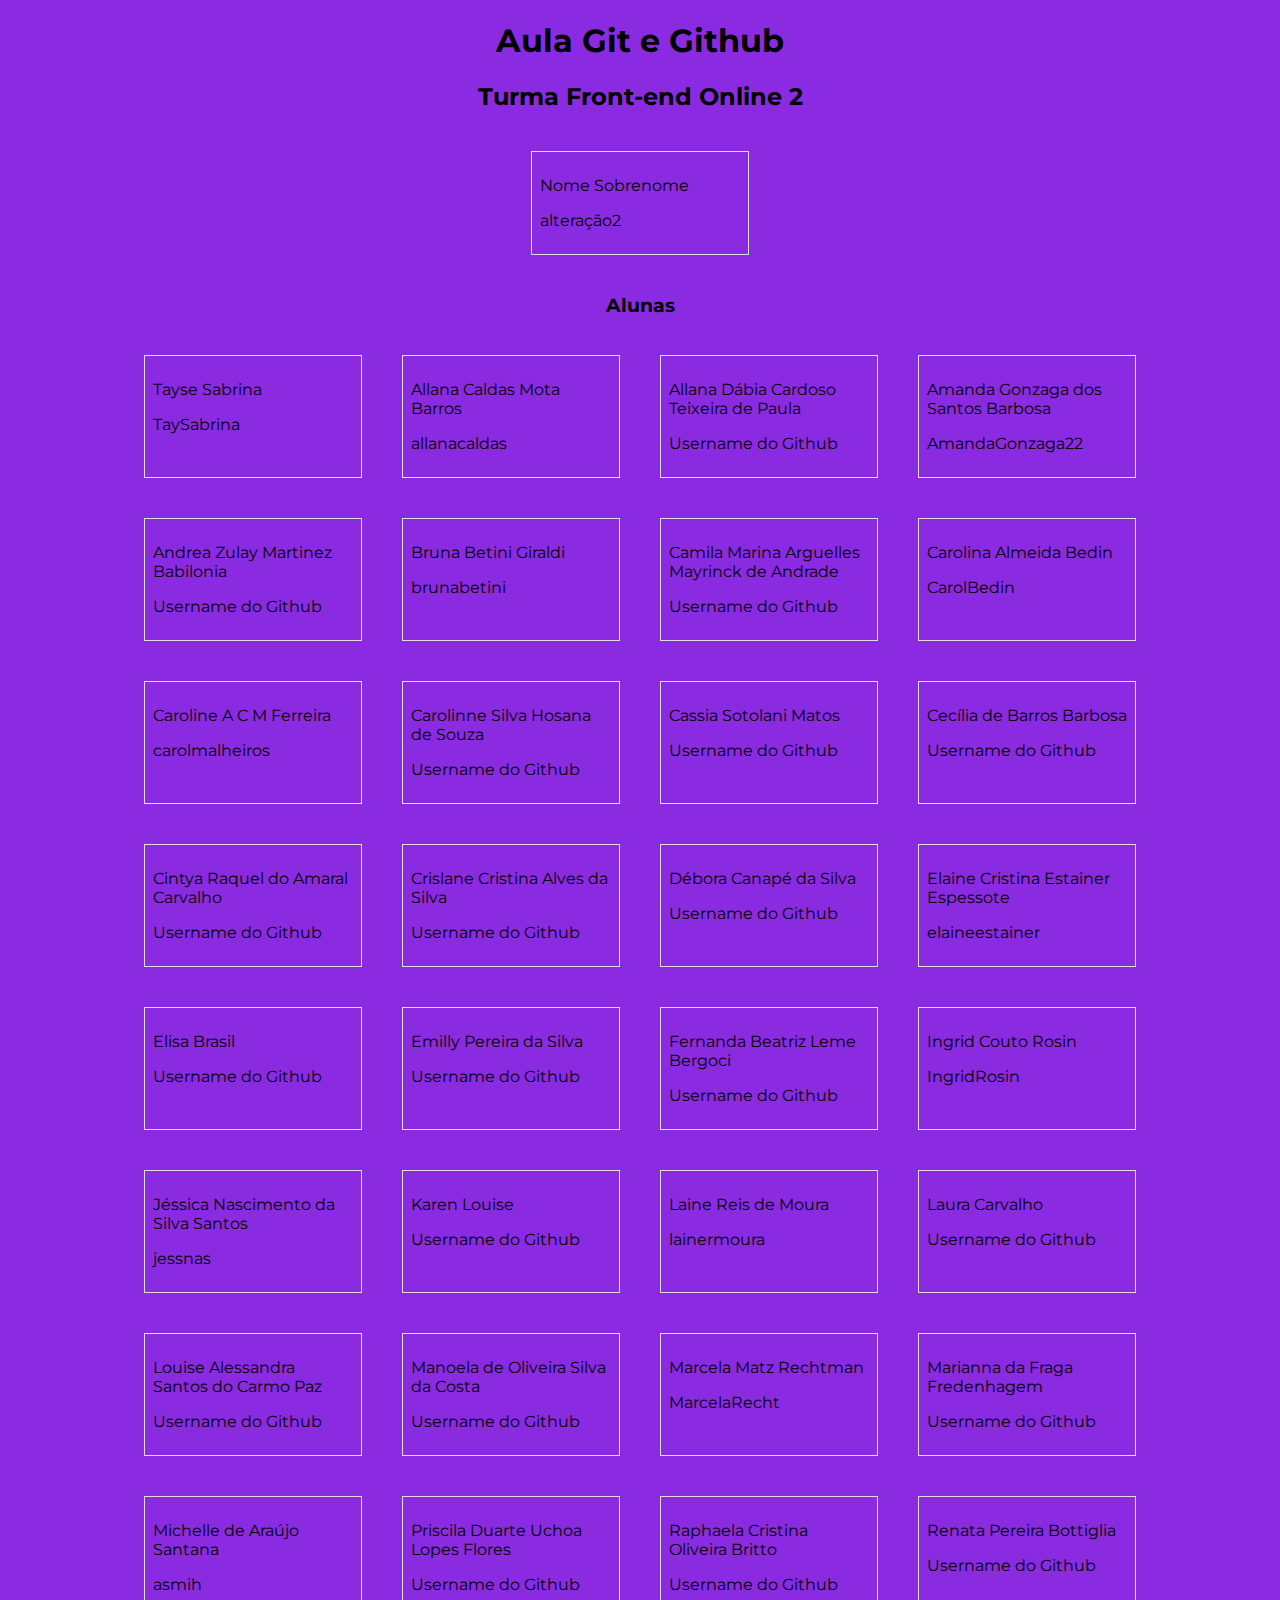
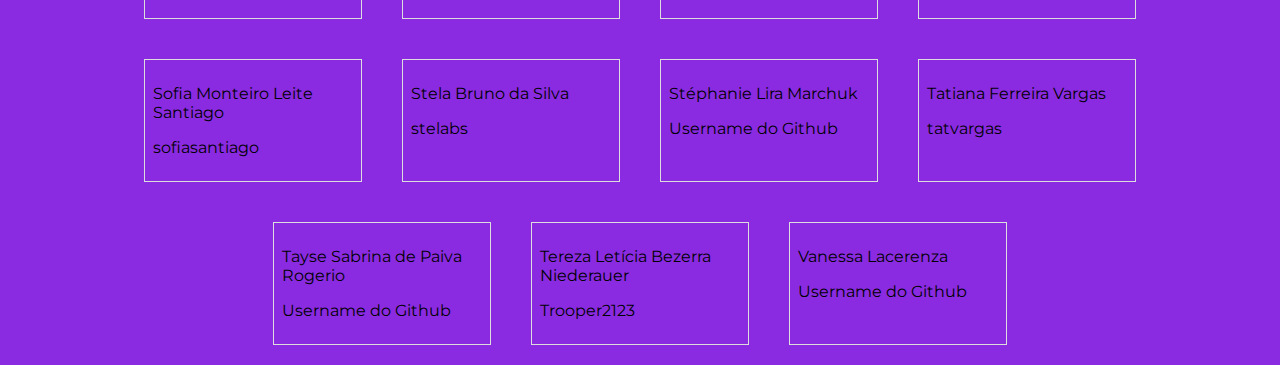
<file: exercicio-aula/index.html>
<!DOCTYPE html>
<html lang="en">
<head>
  <meta charset="UTF-8">
  <meta name="viewport" content="width=device-width, initial-scale=1.0">
  <meta http-equiv="X-UA-Compatible" content="ie=edge">
  <link rel="stylesheet" href="./css/style.css">
  <link href="https://fonts.googleapis.com/css?family=Montserrat&display=swap" rel="stylesheet">
  <title>Git</title>
</head>

<body>
  <h1>Aula Git e Github</h1>
  <h2>Turma Front-end Online 2</h2>
  
  <section id="exemplo">
    <div class="container">
      <div class="container__aluna">
        <p>Nome Sobrenome</p>
        <p>alteração2</p>
      </div>
    </div>
  </section>

  <section id="alunas">
    <h3>Alunas</h3>
    <div class="container">
      <div class="container__aluna">
        <p>Tayse Sabrina</p>
        <p>TaySabrina</p>
    </div>
      <div class="container__aluna">
        <p>Allana Caldas Mota Barros</p>
        <p>allanacaldas</p>
    </div>
      <div class="container__aluna">
        <p>Allana Dábia Cardoso Teixeira de Paula</p>
        <p>Username do Github</p>
    </div>
      <div class="container__aluna">
        <p>Amanda Gonzaga dos Santos Barbosa</p>
        <p>AmandaGonzaga22</p>
    </div>
      <div class="container__aluna">
        <p>Andrea Zulay Martinez Babilonia</p>
        <p>Username do Github</p>
    </div>
      <div class="container__aluna">
        <p>Bruna Betini Giraldi</p>
        <p>brunabetini</p>
    </div>
      <div class="container__aluna">
        <p>Camila Marina Arguelles Mayrinck de Andrade</p>
        <p>Username do Github</p>
    </div>
      <div class="container__aluna">
        <p>Carolina Almeida Bedin</p>
        <p>CarolBedin</p>
    </div>
      <div class="container__aluna">
        <p>Caroline A C M Ferreira</p>
        <p>carolmalheiros</p>
    </div>
      <div class="container__aluna">
        <p>Carolinne Silva Hosana de Souza</p>
        <p>Username do Github</p>
    </div>
      <div class="container__aluna">
        <p>Cassia Sotolani Matos</p>
        <p>Username do Github</p>
    </div>
      <div class="container__aluna">
        <p>Cecília de Barros Barbosa</p>
        <p>Username do Github</p>
    </div>
      <div class="container__aluna">
        <p>Cintya Raquel do Amaral Carvalho</p>
        <p>Username do Github</p>
    </div>
      <div class="container__aluna">
        <p>Crislane Cristina Alves da Silva</p>
        <p>Username do Github</p>
    </div>
      <div class="container__aluna">
        <p>Débora Canapé da Silva</p>
        <p>Username do Github</p>
    </div>
      <div class="container__aluna">
        <p>Elaine Cristina Estainer Espessote</p>
        <p>elaineestainer</p>
    </div>
      <div class="container__aluna">
        <p>Elisa Brasil</p>
        <p>Username do Github</p>
    </div>
      <div class="container__aluna">
        <p>Emilly Pereira da Silva</p>
        <p>Username do Github</p>
    </div>
      <div class="container__aluna">
        <p>Fernanda Beatriz Leme Bergoci</p>
        <p>Username do Github</p>
    </div>
      <div class="container__aluna">
        <p>Ingrid Couto Rosin</p>
        <p>IngridRosin</p>
    </div>
      <div class="container__aluna">
        <p>Jéssica Nascimento da Silva Santos</p>
        <p>jessnas</p>
    </div>
      <div class="container__aluna">
        <p>Karen Louise</p>
        <p>Username do Github</p>
    </div>
      <div class="container__aluna">
        <p>Laine Reis de Moura</p>
        <p>lainermoura</p>
    </div>
      <div class="container__aluna">
        <p>Laura Carvalho</p>
        <p>Username do Github</p>
    </div>
      <div class="container__aluna">
        <p>Louise Alessandra Santos do Carmo Paz</p>
        <p>Username do Github</p>
    </div>
      <div class="container__aluna">
        <p>Manoela de Oliveira Silva da Costa</p>
        <p>Username do Github</p>
    </div>
      <div class="container__aluna">
        <p>Marcela Matz Rechtman</p>
        <p>MarcelaRecht</p>
    </div>
      <div class="container__aluna">
        <p>Marianna da Fraga Fredenhagem</p>
        <p>Username do Github</p>
    </div>
      <div class="container__aluna">
        <p>Michelle de Araújo Santana</p>
        <p>asmih</p>
    </div>
      <div class="container__aluna">
        <p>Priscila Duarte Uchoa Lopes Flores</p>
        <p>Username do Github</p>
    </div>
      <div class="container__aluna">
        <p>Raphaela Cristina Oliveira Britto</p>
        <p>Username do Github</p>
    </div>
      <div class="container__aluna">
        <p>Renata Pereira Bottiglia</p>
        <p>Username do Github</p>
    </div>
      <div class="container__aluna">
        <p>Sofia Monteiro Leite Santiago</p>
        <p>sofiasantiago</p>
    </div>
      <div class="container__aluna">
        <p>Stela Bruno da Silva</p>
        <p>stelabs</p>
    </div>
      <div class="container__aluna">
        <p>Stéphanie Lira Marchuk</p>
        <p>Username do Github</p>
    </div>
      <div class="container__aluna">
        <p>Tatiana Ferreira Vargas</p>
        <p>tatvargas</p>
    </div>
      <div class="container__aluna">
        <p>Tayse Sabrina de Paiva Rogerio</p>
        <p>Username do Github</p>
    </div>
      <div class="container__aluna">
        <p>Tereza Letícia Bezerra Niederauer</p>
        <p>Trooper2123</p>
    </div>
      <div class="container__aluna">
        <p>Vanessa Lacerenza</p>
        <p>Username do Github</p>
    </div>
    </div>
  </section>
</body>
</html>
</file>
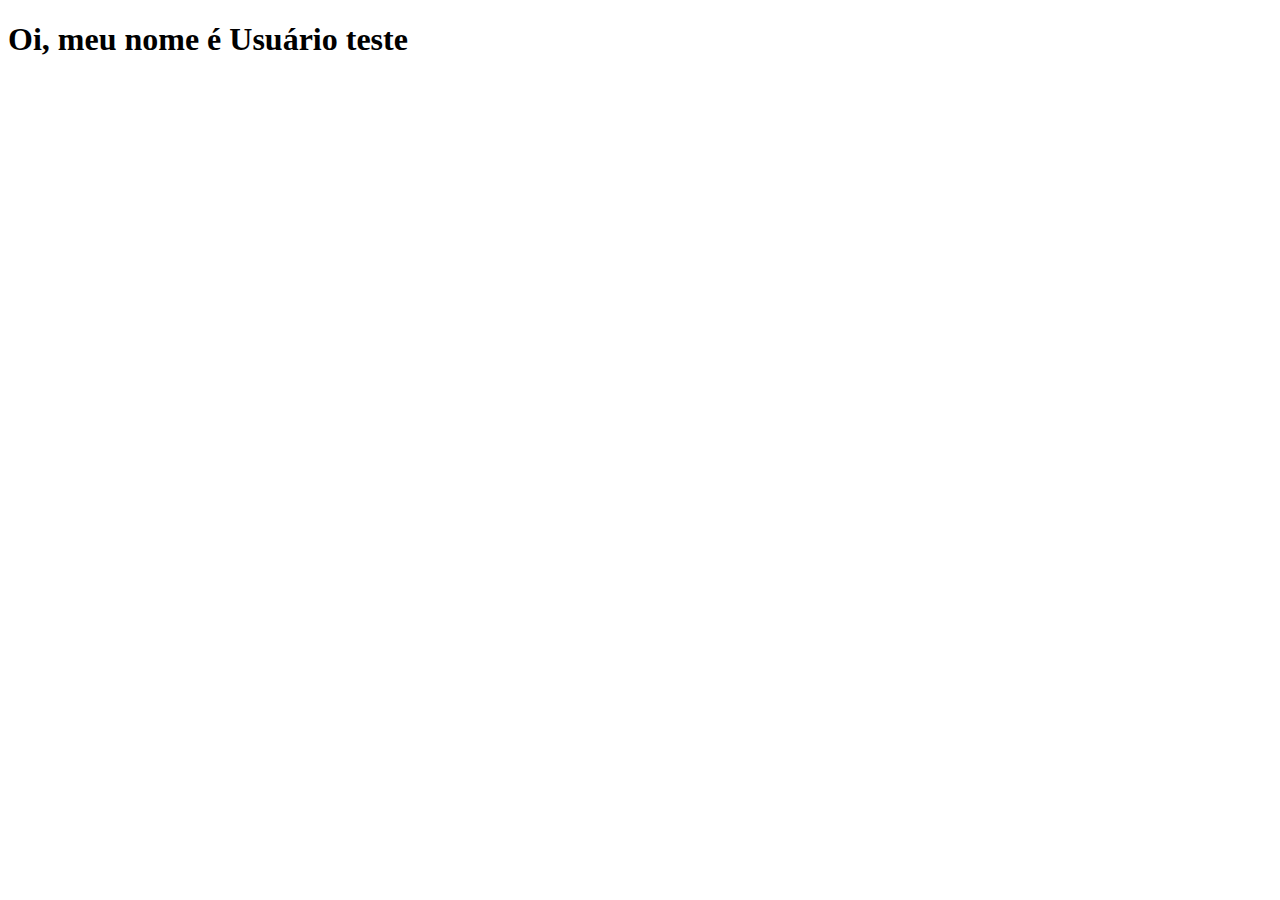
<file: exercicio-conflito/index.html>
<!DOCTYPE html>
<html lang="en">
<head>
    <meta charset="UTF-8">
    <meta name="viewport" content="width=device-width, initial-scale=1.0">
    <meta http-equiv="X-UA-Compatible" content="ie=edge">
    <title>Git - Conflitos</title>
</head>
<body>
    <h1> Oi, meu nome é <b>Usuário teste</b></h1>
</body>
</html>
</file>
<file: exercicio-aula/css/style.css>
body {
    margin: 0;
    text-align: center;
    font-family: 'Montserrat', sans-serif;
    background-color: blueviolet;
  }
  
  .container {
    display: flex;
    flex-wrap: wrap;
    justify-content: center;
    align-items: initial;
  }
  
  .container__aluna {
    width: 200px;
    margin: 20px;
    border: 1px solid #dddddd;
  text-align: left;
  padding: 8px;
  }
</file>
